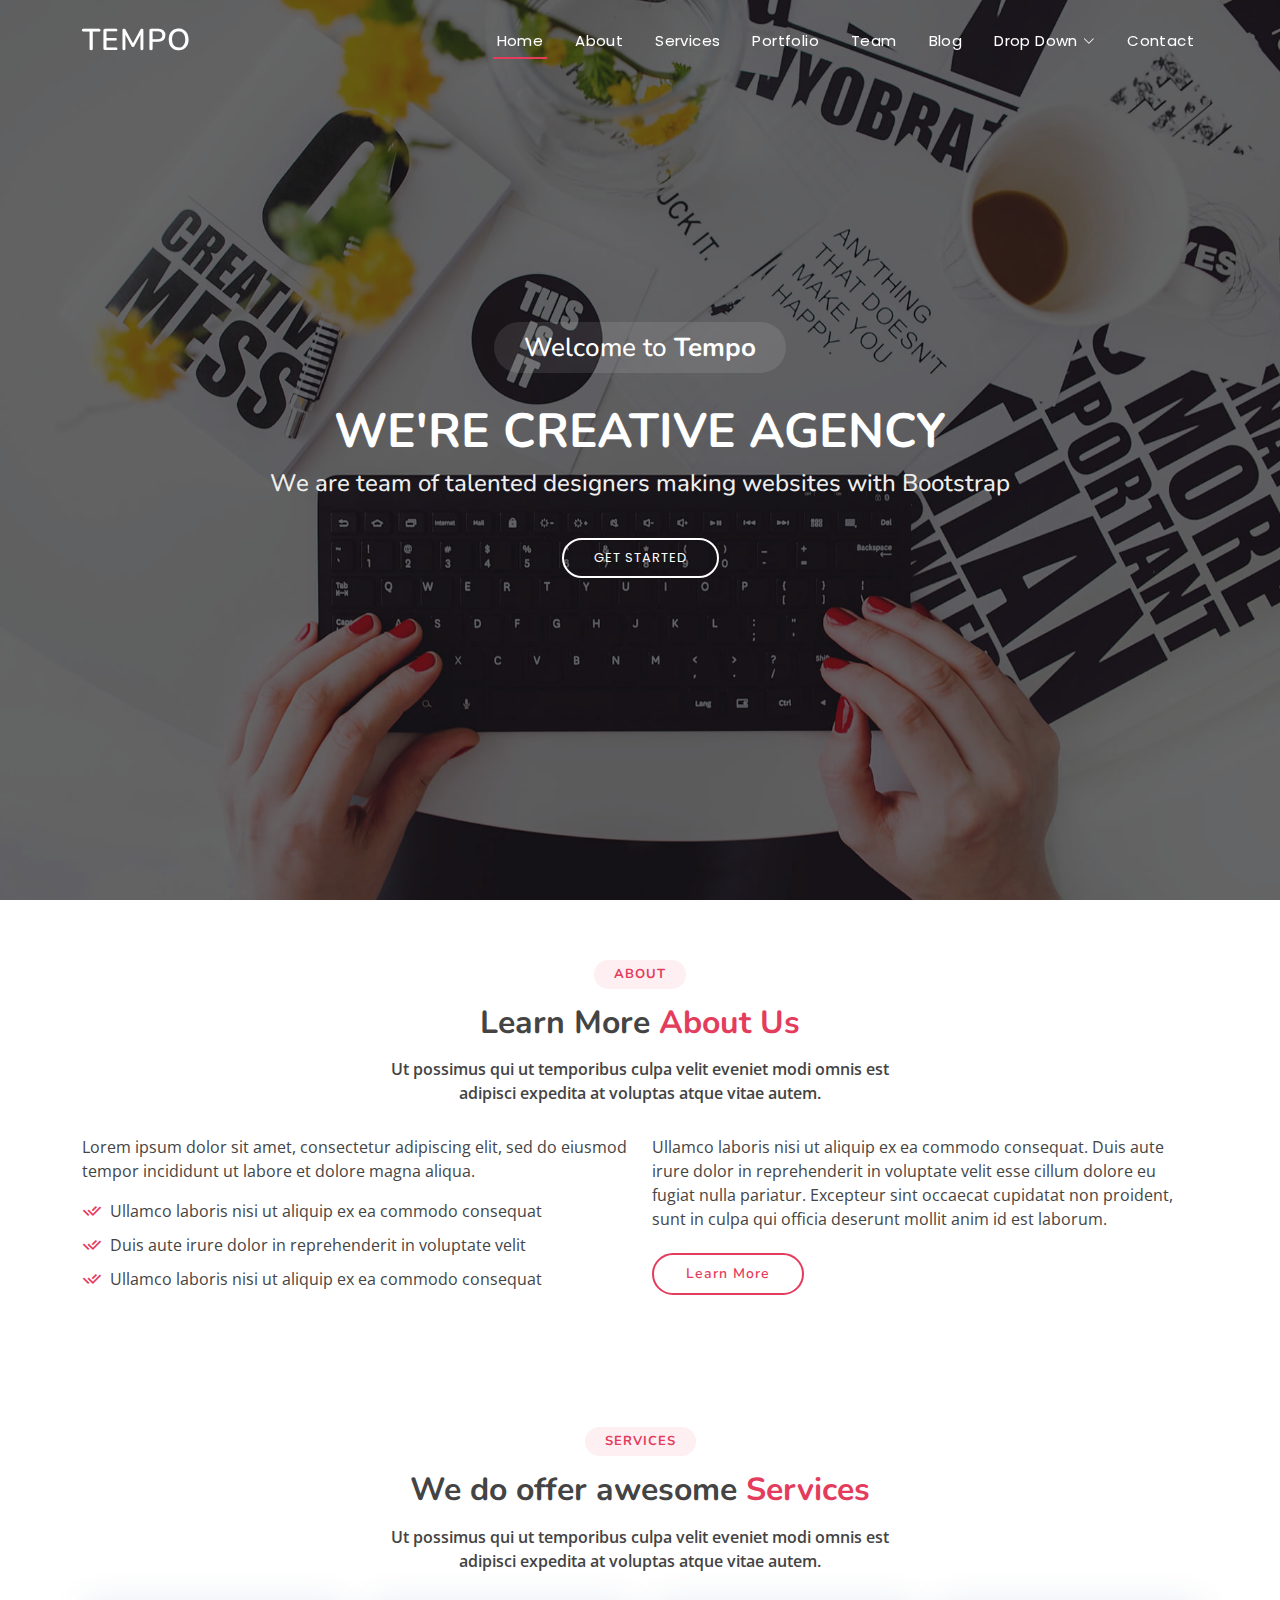
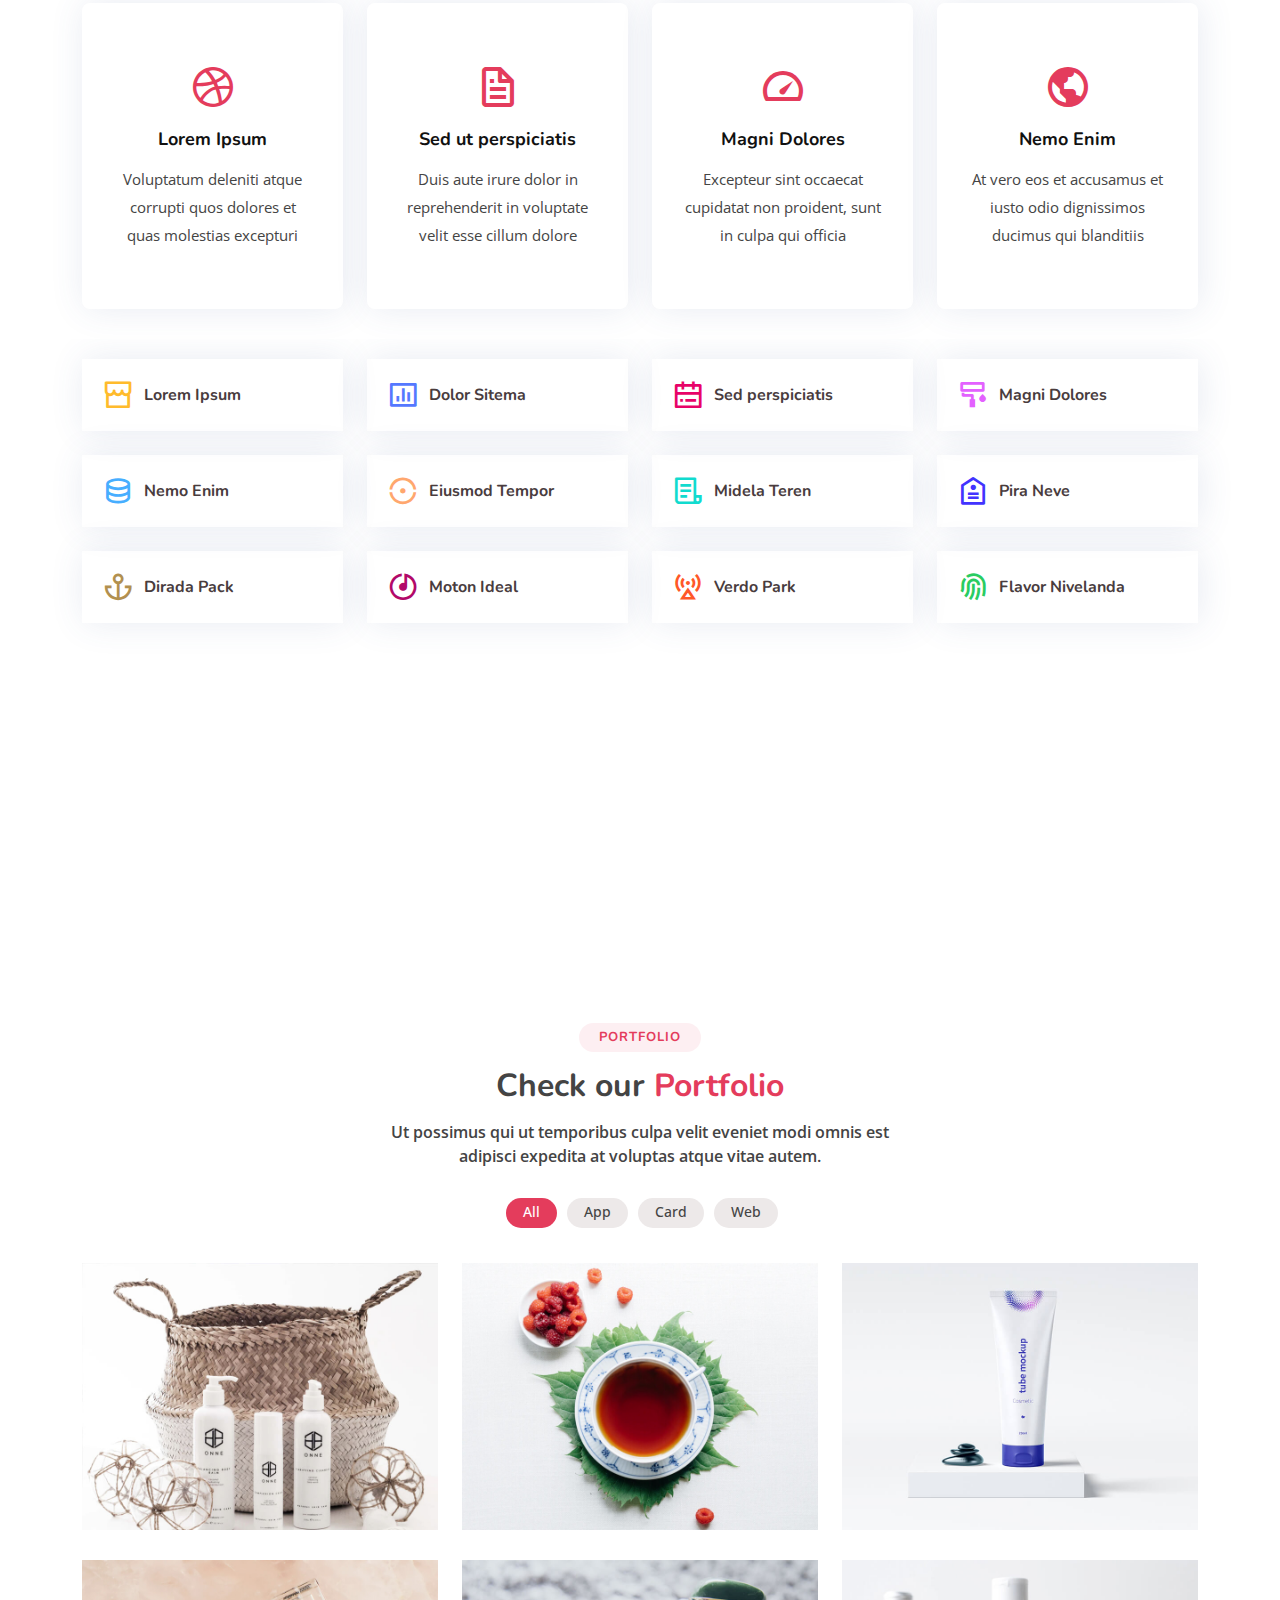
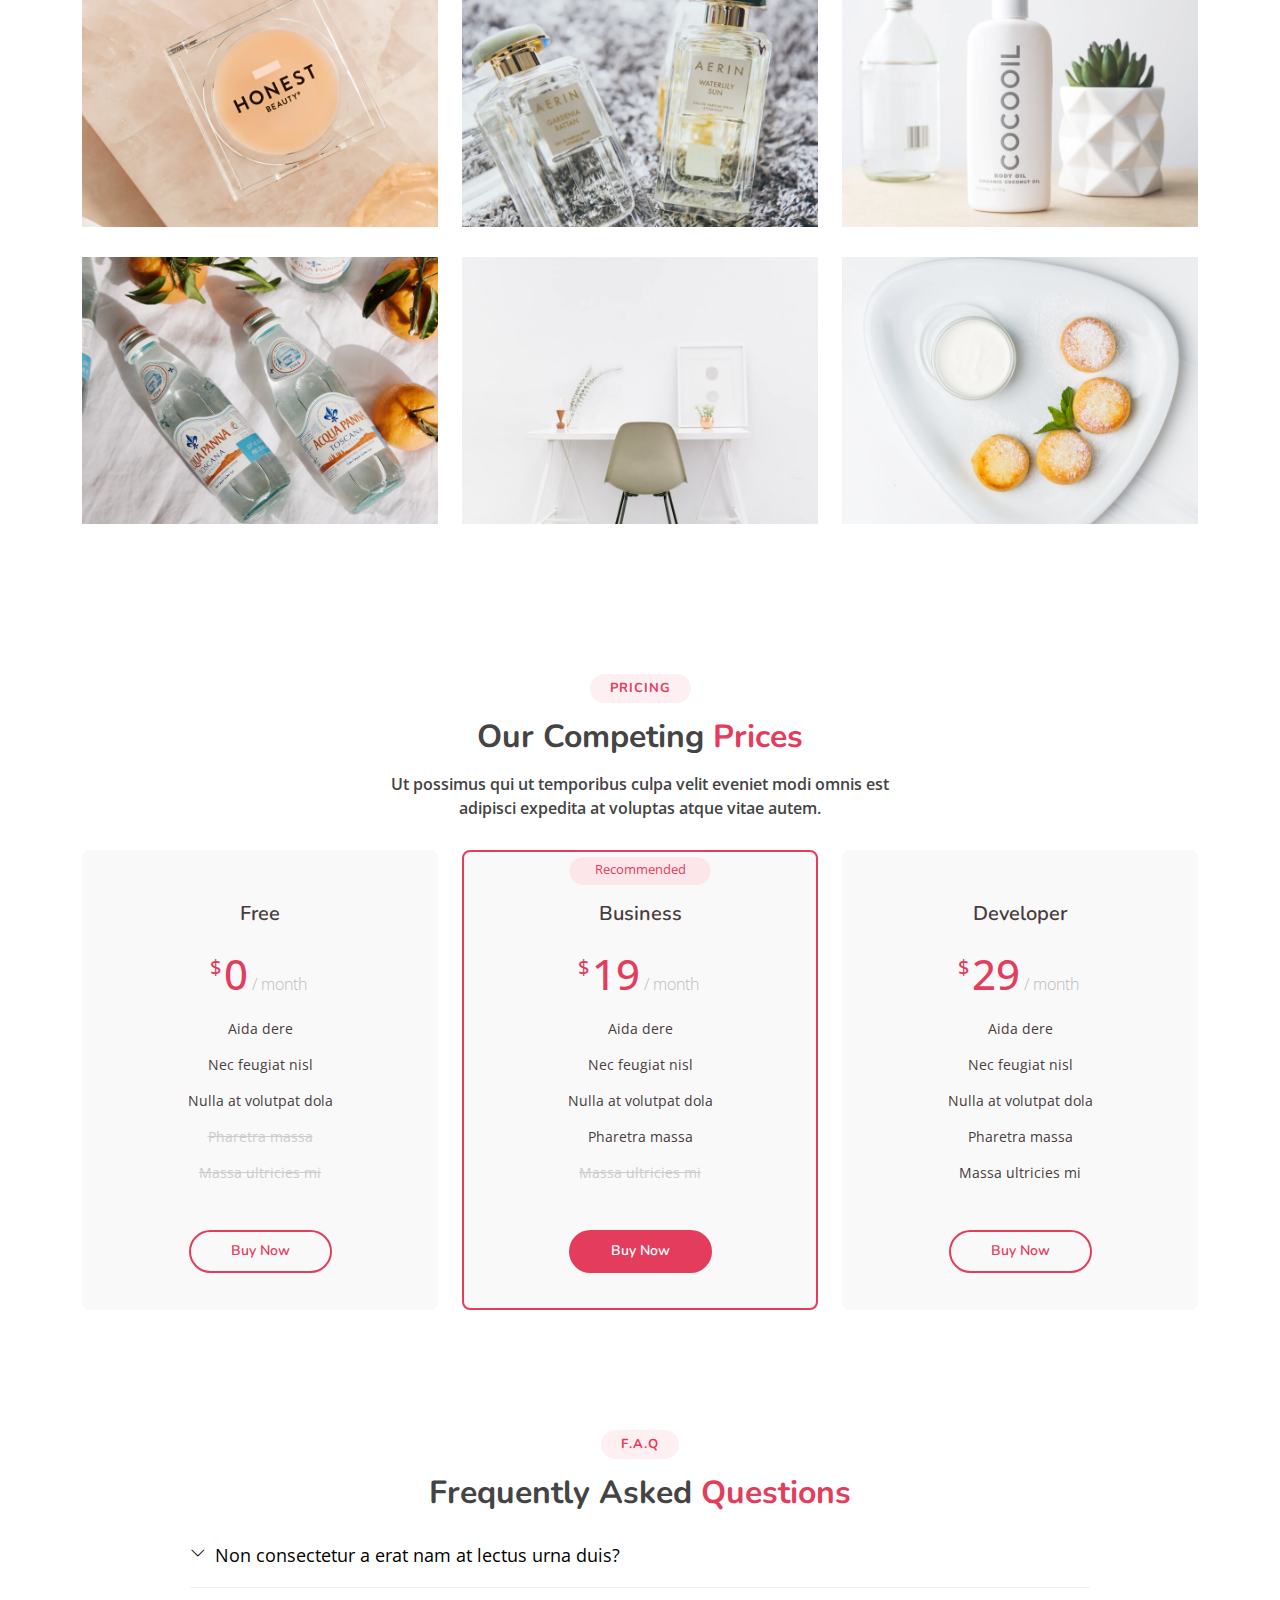
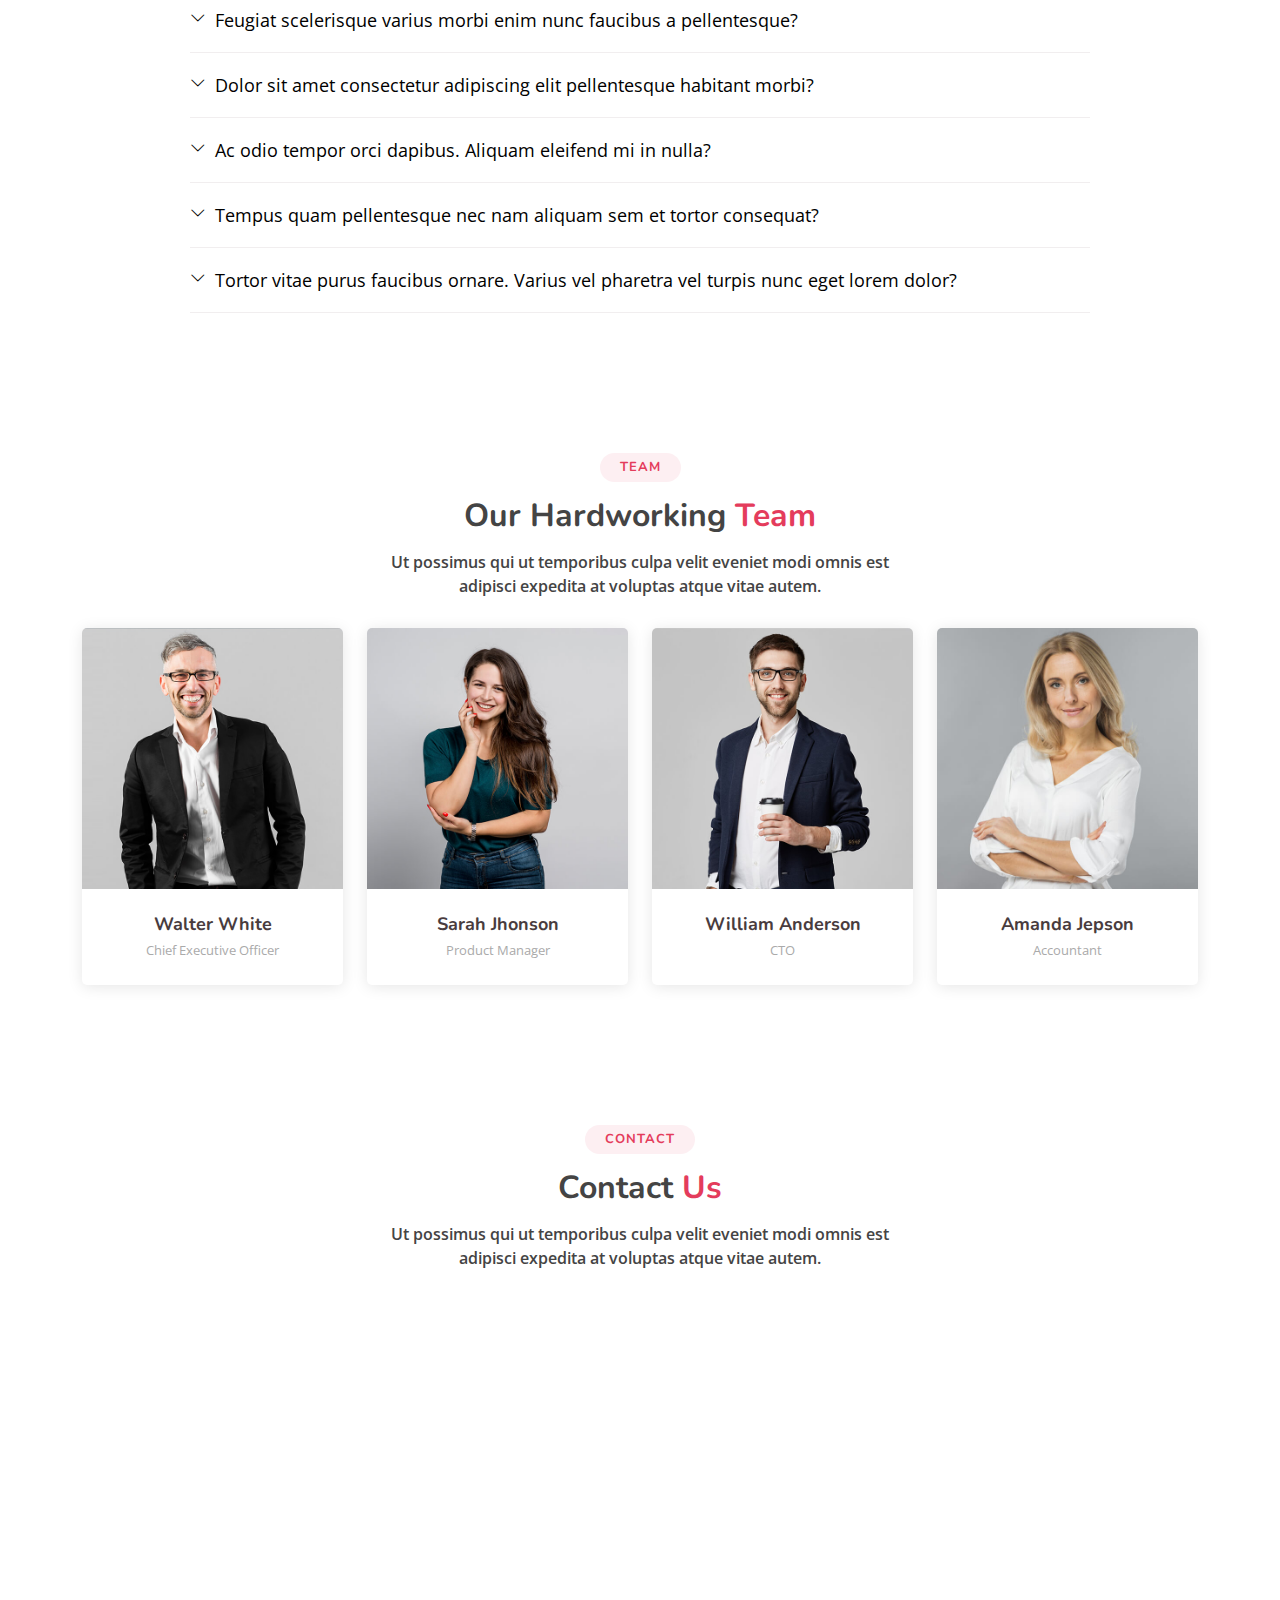
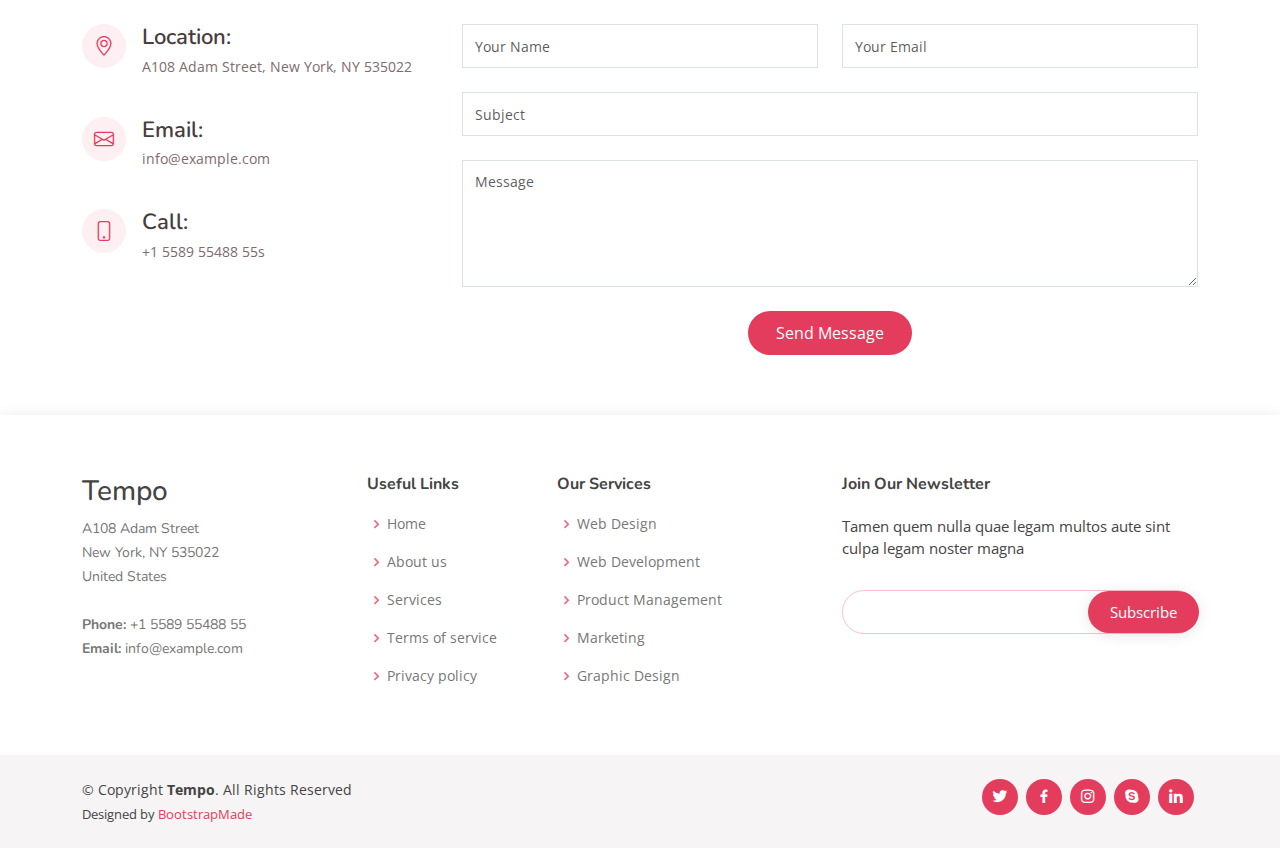
<file: FRONTEND CODE/Tempo/index.html>
<!DOCTYPE html>
<html lang="en">

<head>
  <meta charset="utf-8">
  <meta content="width=device-width, initial-scale=1.0" name="viewport">

  <title>Tempo Bootstrap Template - Index</title>
  <meta content="" name="description">
  <meta content="" name="keywords">

  <!-- Favicons -->
  <link href="assets/img/favicon.png" rel="icon">
  <link href="assets/img/apple-touch-icon.png" rel="apple-touch-icon">

  <!-- Google Fonts -->
  <link href="https://fonts.googleapis.com/css?family=Open+Sans:300,300i,400,400i,600,600i,700,700i|Nunito:300,300i,400,400i,600,600i,700,700i|Poppins:300,300i,400,400i,500,500i,600,600i,700,700i" rel="stylesheet">

  <!-- Vendor CSS Files -->
  <link href="assets/vendor/bootstrap/css/bootstrap.min.css" rel="stylesheet">
  <link href="assets/vendor/bootstrap-icons/bootstrap-icons.css" rel="stylesheet">
  <link href="assets/vendor/boxicons/css/boxicons.min.css" rel="stylesheet">
  <link href="assets/vendor/glightbox/css/glightbox.min.css" rel="stylesheet">
  <link href="assets/vendor/remixicon/remixicon.css" rel="stylesheet">
  <link href="assets/vendor/swiper/swiper-bundle.min.css" rel="stylesheet">

  <!-- Template Main CSS File -->
  <link href="assets/css/style.css" rel="stylesheet">

  <!-- =======================================================
  * Template Name: Tempo
  * Template URL: https://bootstrapmade.com/tempo-free-onepage-bootstrap-theme/
  * Updated: Mar 17 2024 with Bootstrap v5.3.3
  * Author: BootstrapMade.com
  * License: https://bootstrapmade.com/license/
  ======================================================== -->
</head>

<body>

  <!-- ======= Header ======= -->
  <header id="header" class="fixed-top ">
    <div class="container d-flex align-items-center justify-content-between">

      <h1 class="logo"><a href="index.html">Tempo</a></h1>
      <!-- Uncomment below if you prefer to use an image logo -->
      <!-- <a href="index.html" class="logo"><img src="assets/img/logo.png" alt="" class="img-fluid"></a>-->

      <nav id="navbar" class="navbar">
        <ul>
          <li><a class="nav-link scrollto active" href="#hero">Home</a></li>
          <li><a class="nav-link scrollto" href="#about">About</a></li>
          <li><a class="nav-link scrollto" href="#services">Services</a></li>
          <li><a class="nav-link scrollto " href="#portfolio">Portfolio</a></li>
          <li><a class="nav-link scrollto" href="#team">Team</a></li>
          <li><a href="blog.html">Blog</a></li>
          <li class="dropdown"><a href="#"><span>Drop Down</span> <i class="bi bi-chevron-down"></i></a>
            <ul>
              <li><a href="#">Drop Down 1</a></li>
              <li class="dropdown"><a href="#"><span>Deep Drop Down</span> <i class="bi bi-chevron-right"></i></a>
                <ul>
                  <li><a href="#">Deep Drop Down 1</a></li>
                  <li><a href="#">Deep Drop Down 2</a></li>
                  <li><a href="#">Deep Drop Down 3</a></li>
                  <li><a href="#">Deep Drop Down 4</a></li>
                  <li><a href="#">Deep Drop Down 5</a></li>
                </ul>
              </li>
              <li><a href="#">Drop Down 2</a></li>
              <li><a href="#">Drop Down 3</a></li>
              <li><a href="#">Drop Down 4</a></li>
            </ul>
          </li>
          <li><a class="nav-link scrollto" href="#contact">Contact</a></li>
        </ul>
        <i class="bi bi-list mobile-nav-toggle"></i>
      </nav><!-- .navbar -->

    </div>
  </header><!-- End Header -->

  <!-- ======= Hero Section ======= -->
  <section id="hero">
    <div class="hero-container">
      <h3>Welcome to <strong>Tempo</strong></h3>
      <h1>We're Creative Agency</h1>
      <h2>We are team of talented designers making websites with Bootstrap</h2>
      <a href="#about" class="btn-get-started scrollto">Get Started</a>
    </div>
  </section><!-- End Hero -->

  <main id="main">

    <!-- ======= About Section ======= -->
    <section id="about" class="about">
      <div class="container">

        <div class="section-title">
          <h2>About</h2>
          <h3>Learn More <span>About Us</span></h3>
          <p>Ut possimus qui ut temporibus culpa velit eveniet modi omnis est adipisci expedita at voluptas atque vitae autem.</p>
        </div>

        <div class="row content">
          <div class="col-lg-6">
            <p>
              Lorem ipsum dolor sit amet, consectetur adipiscing elit, sed do eiusmod tempor incididunt ut labore et dolore
              magna aliqua.
            </p>
            <ul>
              <li><i class="ri-check-double-line"></i> Ullamco laboris nisi ut aliquip ex ea commodo consequat</li>
              <li><i class="ri-check-double-line"></i> Duis aute irure dolor in reprehenderit in voluptate velit</li>
              <li><i class="ri-check-double-line"></i> Ullamco laboris nisi ut aliquip ex ea commodo consequat</li>
            </ul>
          </div>
          <div class="col-lg-6 pt-4 pt-lg-0">
            <p>
              Ullamco laboris nisi ut aliquip ex ea commodo consequat. Duis aute irure dolor in reprehenderit in voluptate
              velit esse cillum dolore eu fugiat nulla pariatur. Excepteur sint occaecat cupidatat non proident, sunt in
              culpa qui officia deserunt mollit anim id est laborum.
            </p>
            <a href="#" class="btn-learn-more">Learn More</a>
          </div>
        </div>

      </div>
    </section><!-- End About Section -->

    <!-- ======= Services Section ======= -->
    <section id="services" class="services">
      <div class="container">

        <div class="section-title">
          <h2>Services</h2>
          <h3>We do offer awesome <span>Services</span></h3>
          <p>Ut possimus qui ut temporibus culpa velit eveniet modi omnis est adipisci expedita at voluptas atque vitae autem.</p>
        </div>

        <div class="row">
          <div class="col-md-6 col-lg-3 d-flex align-items-stretch mb-5 mb-lg-0">
            <div class="icon-box">
              <div class="icon"><i class="bx bxl-dribbble"></i></div>
              <h4 class="title"><a href="">Lorem Ipsum</a></h4>
              <p class="description">Voluptatum deleniti atque corrupti quos dolores et quas molestias excepturi</p>
            </div>
          </div>

          <div class="col-md-6 col-lg-3 d-flex align-items-stretch mb-5 mb-lg-0">
            <div class="icon-box">
              <div class="icon"><i class="bx bx-file"></i></div>
              <h4 class="title"><a href="">Sed ut perspiciatis</a></h4>
              <p class="description">Duis aute irure dolor in reprehenderit in voluptate velit esse cillum dolore</p>
            </div>
          </div>

          <div class="col-md-6 col-lg-3 d-flex align-items-stretch mb-5 mb-lg-0">
            <div class="icon-box">
              <div class="icon"><i class="bx bx-tachometer"></i></div>
              <h4 class="title"><a href="">Magni Dolores</a></h4>
              <p class="description">Excepteur sint occaecat cupidatat non proident, sunt in culpa qui officia</p>
            </div>
          </div>

          <div class="col-md-6 col-lg-3 d-flex align-items-stretch mb-5 mb-lg-0">
            <div class="icon-box">
              <div class="icon"><i class="bx bx-world"></i></div>
              <h4 class="title"><a href="">Nemo Enim</a></h4>
              <p class="description">At vero eos et accusamus et iusto odio dignissimos ducimus qui blanditiis</p>
            </div>
          </div>

        </div>

      </div>
    </section><!-- End Services Section -->

    <!-- ======= Features Section ======= -->
    <section id="features" class="features">
      <div class="container">

        <div class="row">
          <div class="col-lg-3 col-md-4 col-6 col-6">
            <div class="icon-box">
              <i class="ri-store-line" style="color: #ffbb2c;"></i>
              <h3><a href="">Lorem Ipsum</a></h3>
            </div>
          </div>
          <div class="col-lg-3 col-md-4 col-6">
            <div class="icon-box">
              <i class="ri-bar-chart-box-line" style="color: #5578ff;"></i>
              <h3><a href="">Dolor Sitema</a></h3>
            </div>
          </div>
          <div class="col-lg-3 col-md-4 col-6 mt-4 mt-md-0">
            <div class="icon-box">
              <i class="ri-calendar-todo-line" style="color: #e80368;"></i>
              <h3><a href="">Sed perspiciatis</a></h3>
            </div>
          </div>
          <div class="col-lg-3 col-md-4 col-6 mt-4 mt-lg-0">
            <div class="icon-box">
              <i class="ri-paint-brush-line" style="color: #e361ff;"></i>
              <h3><a href="">Magni Dolores</a></h3>
            </div>
          </div>
          <div class="col-lg-3 col-md-4 col-6 mt-4">
            <div class="icon-box">
              <i class="ri-database-2-line" style="color: #47aeff;"></i>
              <h3><a href="">Nemo Enim</a></h3>
            </div>
          </div>
          <div class="col-lg-3 col-md-4 col-6 mt-4">
            <div class="icon-box">
              <i class="ri-gradienter-line" style="color: #ffa76e;"></i>
              <h3><a href="">Eiusmod Tempor</a></h3>
            </div>
          </div>
          <div class="col-lg-3 col-md-4 col-6 mt-4">
            <div class="icon-box">
              <i class="ri-file-list-3-line" style="color: #11dbcf;"></i>
              <h3><a href="">Midela Teren</a></h3>
            </div>
          </div>
          <div class="col-lg-3 col-md-4 col-6 mt-4">
            <div class="icon-box">
              <i class="ri-price-tag-2-line" style="color: #4233ff;"></i>
              <h3><a href="">Pira Neve</a></h3>
            </div>
          </div>
          <div class="col-lg-3 col-md-4 col-6 mt-4">
            <div class="icon-box">
              <i class="ri-anchor-line" style="color: #b2904f;"></i>
              <h3><a href="">Dirada Pack</a></h3>
            </div>
          </div>
          <div class="col-lg-3 col-md-4 col-6 mt-4">
            <div class="icon-box">
              <i class="ri-disc-line" style="color: #b20969;"></i>
              <h3><a href="">Moton Ideal</a></h3>
            </div>
          </div>
          <div class="col-lg-3 col-md-4 col-6 mt-4">
            <div class="icon-box">
              <i class="ri-base-station-line" style="color: #ff5828;"></i>
              <h3><a href="">Verdo Park</a></h3>
            </div>
          </div>
          <div class="col-lg-3 col-md-4 col-6 mt-4">
            <div class="icon-box">
              <i class="ri-fingerprint-line" style="color: #29cc61;"></i>
              <h3><a href="">Flavor Nivelanda</a></h3>
            </div>
          </div>
        </div>

      </div>
    </section><!-- End Features Section -->

    <!-- ======= Cta Section ======= -->
    <section id="cta" class="cta">
      <div class="container">

        <div class="text-center">
          <h3>Call To Action</h3>
          <p> Duis aute irure dolor in reprehenderit in voluptate velit esse cillum dolore eu fugiat nulla pariatur. Excepteur sint occaecat cupidatat non proident, sunt in culpa qui officia deserunt mollit anim id est laborum.</p>
          <a class="cta-btn" href="#">Call To Action</a>
        </div>

      </div>
    </section><!-- End Cta Section -->

    <!-- ======= Portfolio Section ======= -->
    <section id="portfolio" class="portfolio">
      <div class="container">

        <div class="section-title">
          <h2>Portfolio</h2>
          <h3>Check our <span>Portfolio</span></h3>
          <p>Ut possimus qui ut temporibus culpa velit eveniet modi omnis est adipisci expedita at voluptas atque vitae autem.</p>
        </div>

        <div class="row">
          <div class="col-lg-12 d-flex justify-content-center">
            <ul id="portfolio-flters">
              <li data-filter="*" class="filter-active">All</li>
              <li data-filter=".filter-app">App</li>
              <li data-filter=".filter-card">Card</li>
              <li data-filter=".filter-web">Web</li>
            </ul>
          </div>
        </div>

        <div class="row portfolio-container">

          <div class="col-lg-4 col-md-6 portfolio-item filter-app">
            <img src="assets/img/portfolio/portfolio-1.jpg" class="img-fluid" alt="">
            <div class="portfolio-info">
              <h4>App 1</h4>
              <p>App</p>
              <a href="assets/img/portfolio/portfolio-1.jpg" data-gallery="portfolioGallery" class="portfolio-lightbox preview-link" title="App 1"><i class="bx bx-plus"></i></a>
              <a href="portfolio-details.html" class="details-link" title="More Details"><i class="bx bx-link"></i></a>
            </div>
          </div>

          <div class="col-lg-4 col-md-6 portfolio-item filter-web">
            <img src="assets/img/portfolio/portfolio-2.jpg" class="img-fluid" alt="">
            <div class="portfolio-info">
              <h4>Web 3</h4>
              <p>Web</p>
              <a href="assets/img/portfolio/portfolio-2.jpg" data-gallery="portfolioGallery" class="portfolio-lightbox preview-link" title="Web 3"><i class="bx bx-plus"></i></a>
              <a href="portfolio-details.html" class="details-link" title="More Details"><i class="bx bx-link"></i></a>
            </div>
          </div>

          <div class="col-lg-4 col-md-6 portfolio-item filter-app">
            <img src="assets/img/portfolio/portfolio-3.jpg" class="img-fluid" alt="">
            <div class="portfolio-info">
              <h4>App 2</h4>
              <p>App</p>
              <a href="assets/img/portfolio/portfolio-3.jpg" data-gallery="portfolioGallery" class="portfolio-lightbox preview-link" title="App 2"><i class="bx bx-plus"></i></a>
              <a href="portfolio-details.html" class="details-link" title="More Details"><i class="bx bx-link"></i></a>
            </div>
          </div>

          <div class="col-lg-4 col-md-6 portfolio-item filter-card">
            <img src="assets/img/portfolio/portfolio-4.jpg" class="img-fluid" alt="">
            <div class="portfolio-info">
              <h4>Card 2</h4>
              <p>Card</p>
              <a href="assets/img/portfolio/portfolio-4.jpg" data-gallery="portfolioGallery" class="portfolio-lightbox preview-link" title="Card 2"><i class="bx bx-plus"></i></a>
              <a href="portfolio-details.html" class="details-link" title="More Details"><i class="bx bx-link"></i></a>
            </div>
          </div>

          <div class="col-lg-4 col-md-6 portfolio-item filter-web">
            <img src="assets/img/portfolio/portfolio-5.jpg" class="img-fluid" alt="">
            <div class="portfolio-info">
              <h4>Web 2</h4>
              <p>Web</p>
              <a href="assets/img/portfolio/portfolio-5.jpg" data-gallery="portfolioGallery" class="portfolio-lightbox preview-link" title="Web 2"><i class="bx bx-plus"></i></a>
              <a href="portfolio-details.html" class="details-link" title="More Details"><i class="bx bx-link"></i></a>
            </div>
          </div>

          <div class="col-lg-4 col-md-6 portfolio-item filter-app">
            <img src="assets/img/portfolio/portfolio-6.jpg" class="img-fluid" alt="">
            <div class="portfolio-info">
              <h4>App 3</h4>
              <p>App</p>
              <a href="assets/img/portfolio/portfolio-6.jpg" data-gallery="portfolioGallery" class="portfolio-lightbox preview-link" title="App 3"><i class="bx bx-plus"></i></a>
              <a href="portfolio-details.html" class="details-link" title="More Details"><i class="bx bx-link"></i></a>
            </div>
          </div>

          <div class="col-lg-4 col-md-6 portfolio-item filter-card">
            <img src="assets/img/portfolio/portfolio-7.jpg" class="img-fluid" alt="">
            <div class="portfolio-info">
              <h4>Card 1</h4>
              <p>Card</p>
              <a href="assets/img/portfolio/portfolio-7.jpg" data-gallery="portfolioGallery" class="portfolio-lightbox preview-link" title="Card 1"><i class="bx bx-plus"></i></a>
              <a href="portfolio-details.html" class="details-link" title="More Details"><i class="bx bx-link"></i></a>
            </div>
          </div>

          <div class="col-lg-4 col-md-6 portfolio-item filter-card">
            <img src="assets/img/portfolio/portfolio-8.jpg" class="img-fluid" alt="">
            <div class="portfolio-info">
              <h4>Card 3</h4>
              <p>Card</p>
              <a href="assets/img/portfolio/portfolio-8.jpg" data-gallery="portfolioGallery" class="portfolio-lightbox preview-link" title="Card 3"><i class="bx bx-plus"></i></a>
              <a href="portfolio-details.html" class="details-link" title="More Details"><i class="bx bx-link"></i></a>
            </div>
          </div>

          <div class="col-lg-4 col-md-6 portfolio-item filter-web">
            <img src="assets/img/portfolio/portfolio-9.jpg" class="img-fluid" alt="">
            <div class="portfolio-info">
              <h4>Web 3</h4>
              <p>Web</p>
              <a href="assets/img/portfolio/portfolio-9.jpg" data-gallery="portfolioGallery" class="portfolio-lightbox preview-link" title="Web 3"><i class="bx bx-plus"></i></a>
              <a href="portfolio-details.html" class="details-link" title="More Details"><i class="bx bx-link"></i></a>
            </div>
          </div>

        </div>

      </div>
    </section><!-- End Portfolio Section -->

    <!-- ======= Pricing Section ======= -->
    <section id="pricing" class="pricing">
      <div class="container">

        <div class="section-title">
          <h2>Pricing</h2>
          <h3>Our Competing <span>Prices</span></h3>
          <p>Ut possimus qui ut temporibus culpa velit eveniet modi omnis est adipisci expedita at voluptas atque vitae autem.</p>
        </div>

        <div class="row">

          <div class="col-lg-4 col-md-6">
            <div class="box">
              <h3>Free</h3>
              <h4><sup>$</sup>0<span> / month</span></h4>
              <ul>
                <li>Aida dere</li>
                <li>Nec feugiat nisl</li>
                <li>Nulla at volutpat dola</li>
                <li class="na">Pharetra massa</li>
                <li class="na">Massa ultricies mi</li>
              </ul>
              <div class="btn-wrap">
                <a href="#" class="btn-buy">Buy Now</a>
              </div>
            </div>
          </div>

          <div class="col-lg-4 col-md-6 mt-4 mt-md-0">
            <div class="box recommended">
              <span class="recommended-badge">Recommended</span>
              <h3>Business</h3>
              <h4><sup>$</sup>19<span> / month</span></h4>
              <ul>
                <li>Aida dere</li>
                <li>Nec feugiat nisl</li>
                <li>Nulla at volutpat dola</li>
                <li>Pharetra massa</li>
                <li class="na">Massa ultricies mi</li>
              </ul>
              <div class="btn-wrap">
                <a href="#" class="btn-buy">Buy Now</a>
              </div>
            </div>
          </div>

          <div class="col-lg-4 col-md-6 mt-4 mt-lg-0">
            <div class="box">
              <h3>Developer</h3>
              <h4><sup>$</sup>29<span> / month</span></h4>
              <ul>
                <li>Aida dere</li>
                <li>Nec feugiat nisl</li>
                <li>Nulla at volutpat dola</li>
                <li>Pharetra massa</li>
                <li>Massa ultricies mi</li>
              </ul>
              <div class="btn-wrap">
                <a href="#" class="btn-buy">Buy Now</a>
              </div>
            </div>
          </div>

        </div>

      </div>
    </section><!-- End Pricing Section -->

    <!-- ======= F.A.Q Section ======= -->
    <section id="faq" class="faq">
      <div class="container">

        <div class="section-title">
          <h2>F.A.Q</h2>
          <h3>Frequently Asked <span>Questions</span></h3>
        </div>

        <ul class="faq-list">

          <li>
            <div data-bs-toggle="collapse" class="collapsed question" href="#faq1">Non consectetur a erat nam at lectus urna duis? <i class="bi bi-chevron-down icon-show"></i><i class="bi bi-chevron-up icon-close"></i></div>
            <div id="faq1" class="collapse" data-bs-parent=".faq-list">
              <p>
                Feugiat pretium nibh ipsum consequat. Tempus iaculis urna id volutpat lacus laoreet non curabitur gravida. Venenatis lectus magna fringilla urna porttitor rhoncus dolor purus non.
              </p>
            </div>
          </li>

          <li>
            <div data-bs-toggle="collapse" href="#faq2" class="collapsed question">Feugiat scelerisque varius morbi enim nunc faucibus a pellentesque? <i class="bi bi-chevron-down icon-show"></i><i class="bi bi-chevron-up icon-close"></i></div>
            <div id="faq2" class="collapse" data-bs-parent=".faq-list">
              <p>
                Dolor sit amet consectetur adipiscing elit pellentesque habitant morbi. Id interdum velit laoreet id donec ultrices. Fringilla phasellus faucibus scelerisque eleifend donec pretium. Est pellentesque elit ullamcorper dignissim. Mauris ultrices eros in cursus turpis massa tincidunt dui.
              </p>
            </div>
          </li>

          <li>
            <div data-bs-toggle="collapse" href="#faq3" class="collapsed question">Dolor sit amet consectetur adipiscing elit pellentesque habitant morbi? <i class="bi bi-chevron-down icon-show"></i><i class="bi bi-chevron-up icon-close"></i></div>
            <div id="faq3" class="collapse" data-bs-parent=".faq-list">
              <p>
                Eleifend mi in nulla posuere sollicitudin aliquam ultrices sagittis orci. Faucibus pulvinar elementum integer enim. Sem nulla pharetra diam sit amet nisl suscipit. Rutrum tellus pellentesque eu tincidunt. Lectus urna duis convallis convallis tellus. Urna molestie at elementum eu facilisis sed odio morbi quis
              </p>
            </div>
          </li>

          <li>
            <div data-bs-toggle="collapse" href="#faq4" class="collapsed question">Ac odio tempor orci dapibus. Aliquam eleifend mi in nulla? <i class="bi bi-chevron-down icon-show"></i><i class="bi bi-chevron-up icon-close"></i></div>
            <div id="faq4" class="collapse" data-bs-parent=".faq-list">
              <p>
                Dolor sit amet consectetur adipiscing elit pellentesque habitant morbi. Id interdum velit laoreet id donec ultrices. Fringilla phasellus faucibus scelerisque eleifend donec pretium. Est pellentesque elit ullamcorper dignissim. Mauris ultrices eros in cursus turpis massa tincidunt dui.
              </p>
            </div>
          </li>

          <li>
            <div data-bs-toggle="collapse" href="#faq5" class="collapsed question">Tempus quam pellentesque nec nam aliquam sem et tortor consequat? <i class="bi bi-chevron-down icon-show"></i><i class="bi bi-chevron-up icon-close"></i></div>
            <div id="faq5" class="collapse" data-bs-parent=".faq-list">
              <p>
                Molestie a iaculis at erat pellentesque adipiscing commodo. Dignissim suspendisse in est ante in. Nunc vel risus commodo viverra maecenas accumsan. Sit amet nisl suscipit adipiscing bibendum est. Purus gravida quis blandit turpis cursus in
              </p>
            </div>
          </li>

          <li>
            <div data-bs-toggle="collapse" href="#faq6" class="collapsed question">Tortor vitae purus faucibus ornare. Varius vel pharetra vel turpis nunc eget lorem dolor? <i class="bi bi-chevron-down icon-show"></i><i class="bi bi-chevron-up icon-close"></i></div>
            <div id="faq6" class="collapse" data-bs-parent=".faq-list">
              <p>
                Laoreet sit amet cursus sit amet dictum sit amet justo. Mauris vitae ultricies leo integer malesuada nunc vel. Tincidunt eget nullam non nisi est sit amet. Turpis nunc eget lorem dolor sed. Ut venenatis tellus in metus vulputate eu scelerisque. Pellentesque diam volutpat commodo sed egestas egestas fringilla phasellus faucibus. Nibh tellus molestie nunc non blandit massa enim nec.
              </p>
            </div>
          </li>

        </ul>

      </div>
    </section><!-- End F.A.Q Section -->

    <!-- ======= Team Section ======= -->
    <section id="team" class="team">
      <div class="container">

        <div class="section-title">
          <h2>Team</h2>
          <h3>Our Hardworking <span>Team</span></h3>
          <p>Ut possimus qui ut temporibus culpa velit eveniet modi omnis est adipisci expedita at voluptas atque vitae autem.</p>
        </div>

        <div class="row">

          <div class="col-lg-3 col-md-6 d-flex align-items-stretch">
            <div class="member">
              <div class="member-img">
                <img src="assets/img/team/team-1.jpg" class="img-fluid" alt="">
                <div class="social">
                  <a href=""><i class="bi bi-twitter"></i></a>
                  <a href=""><i class="bi bi-facebook"></i></a>
                  <a href=""><i class="bi bi-instagram"></i></a>
                  <a href=""><i class="bi bi-linkedin"></i></a>
                </div>
              </div>
              <div class="member-info">
                <h4>Walter White</h4>
                <span>Chief Executive Officer</span>
              </div>
            </div>
          </div>

          <div class="col-lg-3 col-md-6 d-flex align-items-stretch">
            <div class="member">
              <div class="member-img">
                <img src="assets/img/team/team-2.jpg" class="img-fluid" alt="">
                <div class="social">
                  <a href=""><i class="bi bi-twitter"></i></a>
                  <a href=""><i class="bi bi-facebook"></i></a>
                  <a href=""><i class="bi bi-instagram"></i></a>
                  <a href=""><i class="bi bi-linkedin"></i></a>
                </div>
              </div>
              <div class="member-info">
                <h4>Sarah Jhonson</h4>
                <span>Product Manager</span>
              </div>
            </div>
          </div>

          <div class="col-lg-3 col-md-6 d-flex align-items-stretch">
            <div class="member">
              <div class="member-img">
                <img src="assets/img/team/team-3.jpg" class="img-fluid" alt="">
                <div class="social">
                  <a href=""><i class="bi bi-twitter"></i></a>
                  <a href=""><i class="bi bi-facebook"></i></a>
                  <a href=""><i class="bi bi-instagram"></i></a>
                  <a href=""><i class="bi bi-linkedin"></i></a>
                </div>
              </div>
              <div class="member-info">
                <h4>William Anderson</h4>
                <span>CTO</span>
              </div>
            </div>
          </div>

          <div class="col-lg-3 col-md-6 d-flex align-items-stretch">
            <div class="member">
              <div class="member-img">
                <img src="assets/img/team/team-4.jpg" class="img-fluid" alt="">
                <div class="social">
                  <a href=""><i class="bi bi-twitter"></i></a>
                  <a href=""><i class="bi bi-facebook"></i></a>
                  <a href=""><i class="bi bi-instagram"></i></a>
                  <a href=""><i class="bi bi-linkedin"></i></a>
                </div>
              </div>
              <div class="member-info">
                <h4>Amanda Jepson</h4>
                <span>Accountant</span>
              </div>
            </div>
          </div>

        </div>

      </div>
    </section><!-- End Team Section -->

    <!-- ======= Contact Section ======= -->
    <section id="contact" class="contact">
      <div class="container">

        <div class="section-title">
          <h2>Contact</h2>
          <h3>Contact <span>Us</span></h3>
          <p>Ut possimus qui ut temporibus culpa velit eveniet modi omnis est adipisci expedita at voluptas atque vitae autem.</p>
        </div>

        <div>
          <iframe style="border:0; width: 100%; height: 270px;" src="https://www.google.com/maps/embed?pb=!1m14!1m8!1m3!1d12097.433213460943!2d-74.0062269!3d40.7101282!3m2!1i1024!2i768!4f13.1!3m3!1m2!1s0x0%3A0xb89d1fe6bc499443!2sDowntown+Conference+Center!5e0!3m2!1smk!2sbg!4v1539943755621" frameborder="0" allowfullscreen></iframe>
        </div>

        <div class="row mt-5">

          <div class="col-lg-4">
            <div class="info">
              <div class="address">
                <i class="bi bi-geo-alt"></i>
                <h4>Location:</h4>
                <p>A108 Adam Street, New York, NY 535022</p>
              </div>

              <div class="email">
                <i class="bi bi-envelope"></i>
                <h4>Email:</h4>
                <p>info@example.com</p>
              </div>

              <div class="phone">
                <i class="bi bi-phone"></i>
                <h4>Call:</h4>
                <p>+1 5589 55488 55s</p>
              </div>

            </div>

          </div>

          <div class="col-lg-8 mt-5 mt-lg-0">

            <form action="forms/contact.php" method="post" role="form" class="php-email-form">
              <div class="row">
                <div class="col-md-6 form-group">
                  <input type="text" name="name" class="form-control" id="name" placeholder="Your Name" required>
                </div>
                <div class="col-md-6 form-group mt-3 mt-md-0">
                  <input type="email" class="form-control" name="email" id="email" placeholder="Your Email" required>
                </div>
              </div>
              <div class="form-group mt-3">
                <input type="text" class="form-control" name="subject" id="subject" placeholder="Subject" required>
              </div>
              <div class="form-group mt-3">
                <textarea class="form-control" name="message" rows="5" placeholder="Message" required></textarea>
              </div>
              <div class="my-3">
                <div class="loading">Loading</div>
                <div class="error-message"></div>
                <div class="sent-message">Your message has been sent. Thank you!</div>
              </div>
              <div class="text-center"><button type="submit">Send Message</button></div>
            </form>

          </div>

        </div>

      </div>
    </section><!-- End Contact Section -->

  </main><!-- End #main -->

  <!-- ======= Footer ======= -->
  <footer id="footer">

    <div class="footer-top">
      <div class="container">
        <div class="row">

          <div class="col-lg-3 col-md-6 footer-contact">
            <h3>Tempo</h3>
            <p>
              A108 Adam Street <br>
              New York, NY 535022<br>
              United States <br><br>
              <strong>Phone:</strong> +1 5589 55488 55<br>
              <strong>Email:</strong> info@example.com<br>
            </p>
          </div>

          <div class="col-lg-2 col-md-6 footer-links">
            <h4>Useful Links</h4>
            <ul>
              <li><i class="bx bx-chevron-right"></i> <a href="#">Home</a></li>
              <li><i class="bx bx-chevron-right"></i> <a href="#">About us</a></li>
              <li><i class="bx bx-chevron-right"></i> <a href="#">Services</a></li>
              <li><i class="bx bx-chevron-right"></i> <a href="#">Terms of service</a></li>
              <li><i class="bx bx-chevron-right"></i> <a href="#">Privacy policy</a></li>
            </ul>
          </div>

          <div class="col-lg-3 col-md-6 footer-links">
            <h4>Our Services</h4>
            <ul>
              <li><i class="bx bx-chevron-right"></i> <a href="#">Web Design</a></li>
              <li><i class="bx bx-chevron-right"></i> <a href="#">Web Development</a></li>
              <li><i class="bx bx-chevron-right"></i> <a href="#">Product Management</a></li>
              <li><i class="bx bx-chevron-right"></i> <a href="#">Marketing</a></li>
              <li><i class="bx bx-chevron-right"></i> <a href="#">Graphic Design</a></li>
            </ul>
          </div>

          <div class="col-lg-4 col-md-6 footer-newsletter">
            <h4>Join Our Newsletter</h4>
            <p>Tamen quem nulla quae legam multos aute sint culpa legam noster magna</p>
            <form action="" method="post">
              <input type="email" name="email"><input type="submit" value="Subscribe">
            </form>
          </div>

        </div>
      </div>
    </div>

    <div class="container d-md-flex py-4">

      <div class="me-md-auto text-center text-md-start">
        <div class="copyright">
          &copy; Copyright <strong><span>Tempo</span></strong>. All Rights Reserved
        </div>
        <div class="credits">
          <!-- All the links in the footer should remain intact. -->
          <!-- You can delete the links only if you purchased the pro version. -->
          <!-- Licensing information: https://bootstrapmade.com/license/ -->
          <!-- Purchase the pro version with working PHP/AJAX contact form: https://bootstrapmade.com/tempo-free-onepage-bootstrap-theme/ -->
          Designed by <a href="https://bootstrapmade.com/">BootstrapMade</a>
        </div>
      </div>
      <div class="social-links text-center text-md-right pt-3 pt-md-0">
        <a href="#" class="twitter"><i class="bx bxl-twitter"></i></a>
        <a href="#" class="facebook"><i class="bx bxl-facebook"></i></a>
        <a href="#" class="instagram"><i class="bx bxl-instagram"></i></a>
        <a href="#" class="google-plus"><i class="bx bxl-skype"></i></a>
        <a href="#" class="linkedin"><i class="bx bxl-linkedin"></i></a>
      </div>
    </div>
  </footer><!-- End Footer -->

  <a href="#" class="back-to-top d-flex align-items-center justify-content-center"><i class="bi bi-arrow-up-short"></i></a>

  <!-- Vendor JS Files -->
  <script src="assets/vendor/bootstrap/js/bootstrap.bundle.min.js"></script>
  <script src="assets/vendor/glightbox/js/glightbox.min.js"></script>
  <script src="assets/vendor/isotope-layout/isotope.pkgd.min.js"></script>
  <script src="assets/vendor/swiper/swiper-bundle.min.js"></script>
  <script src="assets/vendor/php-email-form/validate.js"></script>

  <!-- Template Main JS File -->
  <script src="assets/js/main.js"></script>

</body>

</html>
</file>
<file: FRONTEND CODE/Tempo/assets/css/style.css>
/**
* Template Name: Tempo
* Template URL: https://bootstrapmade.com/tempo-free-onepage-bootstrap-theme/
* Updated: Mar 17 2024 with Bootstrap v5.3.3
* Author: BootstrapMade.com
* License: https://bootstrapmade.com/license/
*/

/*--------------------------------------------------------------
# General
--------------------------------------------------------------*/
body {
  font-family: "Open Sans", sans-serif;
  color: #444444;
}

a {
  color: #e43c5c;
  text-decoration: none;
}

a:hover {
  color: #ea6981;
  text-decoration: none;
}

h1,
h2,
h3,
h4,
h5,
h6 {
  font-family: "Nunito", sans-serif;
}

/*--------------------------------------------------------------
# Back to top button
--------------------------------------------------------------*/
.back-to-top {
  position: fixed;
  visibility: hidden;
  opacity: 0;
  right: 15px;
  bottom: 15px;
  z-index: 996;
  background: #e43c5c;
  width: 40px;
  height: 40px;
  border-radius: 50px;
  transition: all 0.4s;
}

.back-to-top i {
  font-size: 28px;
  color: #fff;
  line-height: 0;
}

.back-to-top:hover {
  background: #e9607a;
  color: #fff;
}

.back-to-top.active {
  visibility: visible;
  opacity: 1;
}

/*--------------------------------------------------------------
# Header
--------------------------------------------------------------*/
#header {
  transition: all 0.5s;
  z-index: 997;
  padding: 20px 0;
}

#header .logo {
  font-size: 30px;
  margin: 0;
  padding: 0;
  line-height: 1;
  font-weight: 600;
  letter-spacing: 1px;
  text-transform: uppercase;
}

#header .logo a {
  color: #fff;
}

#header .logo img {
  max-height: 40px;
}

#header.header-scrolled,
#header.header-inner-pages {
  background: rgba(0, 0, 0, 0.9);
  padding: 12px 0;
}

/*--------------------------------------------------------------
# Navigation Menu
--------------------------------------------------------------*/
/**
* Desktop Navigation 
*/
.navbar {
  padding: 0;
}

.navbar ul {
  margin: 0;
  padding: 0;
  display: flex;
  list-style: none;
  align-items: center;
}

.navbar li {
  position: relative;
}

.navbar>ul>li {
  white-space: nowrap;
  padding: 10px 0 10px 24px;
}

.navbar a,
.navbar a:focus {
  display: flex;
  align-items: center;
  justify-content: space-between;
  font-family: "Poppins", sans-serif;
  color: #fff;
  font-size: 15px;
  padding: 0 4px;
  white-space: nowrap;
  transition: 0.3s;
  letter-spacing: 0.4px;
  position: relative;
}

.navbar a i,
.navbar a:focus i {
  font-size: 12px;
  line-height: 0;
  margin-left: 5px;
}

.navbar>ul>li>a:before {
  content: "";
  position: absolute;
  width: 100%;
  height: 2px;
  bottom: -6px;
  left: 0;
  background-color: #e43c5c;
  visibility: hidden;
  transform: scaleX(0);
  transition: all 0.3s ease-in-out 0s;
}

.navbar a:hover:before,
.navbar li:hover>a:before,
.navbar .active:before {
  visibility: visible;
  transform: scaleX(1);
}

.navbar a:hover,
.navbar .active,
.navbar .active:focus,
.navbar li:hover>a {
  color: #fff;
}

.navbar .dropdown ul {
  display: block;
  position: absolute;
  left: 24px;
  top: calc(100% + 30px);
  margin: 0;
  padding: 10px 0;
  z-index: 99;
  opacity: 0;
  visibility: hidden;
  background: #fff;
  box-shadow: 0px 0px 30px rgba(127, 137, 161, 0.25);
  transition: 0.3s;
}

.navbar .dropdown ul li {
  min-width: 200px;
}

.navbar .dropdown ul a {
  padding: 10px 20px;
  font-size: 14px;
  text-transform: none;
  color: #493c3e;
}

.navbar .dropdown ul a i {
  font-size: 12px;
}

.navbar .dropdown ul a:hover,
.navbar .dropdown ul .active:hover,
.navbar .dropdown ul li:hover>a {
  color: #e43c5c;
}

.navbar .dropdown:hover>ul {
  opacity: 1;
  top: 100%;
  visibility: visible;
}

.navbar .dropdown .dropdown ul {
  top: 0;
  left: calc(100% - 30px);
  visibility: hidden;
}

.navbar .dropdown .dropdown:hover>ul {
  opacity: 1;
  top: 0;
  left: 100%;
  visibility: visible;
}

@media (max-width: 1366px) {
  .navbar .dropdown .dropdown ul {
    left: -90%;
  }

  .navbar .dropdown .dropdown:hover>ul {
    left: -100%;
  }
}

/**
* Mobile Navigation 
*/
.mobile-nav-toggle {
  color: #fff;
  font-size: 28px;
  cursor: pointer;
  display: none;
  line-height: 0;
  transition: 0.5s;
}

@media (max-width: 991px) {
  .mobile-nav-toggle {
    display: block;
  }

  .navbar ul {
    display: none;
  }
}

.navbar-mobile {
  position: fixed;
  overflow: hidden;
  top: 0;
  right: 0;
  left: 0;
  bottom: 0;
  background: rgba(45, 37, 38, 0.9);
  transition: 0.3s;
  z-index: 999;
}

.navbar-mobile .mobile-nav-toggle {
  position: absolute;
  top: 15px;
  right: 15px;
}

.navbar-mobile ul {
  display: block;
  position: absolute;
  top: 55px;
  right: 15px;
  bottom: 15px;
  left: 15px;
  padding: 10px 0;
  background-color: #fff;
  overflow-y: auto;
  transition: 0.3s;
}

.navbar-mobile>ul>li {
  padding: 0;
}

.navbar-mobile a:hover:before,
.navbar-mobile li:hover>a:before,
.navbar-mobile .active:before {
  visibility: hidden;
}

.navbar-mobile a,
.navbar-mobile a:focus {
  padding: 10px 20px;
  font-size: 15px;
  color: #493c3e;
}

.navbar-mobile a:hover,
.navbar-mobile .active,
.navbar-mobile li:hover>a {
  color: #e43c5c;
}

.navbar-mobile .getstarted,
.navbar-mobile .getstarted:focus {
  margin: 15px;
}

.navbar-mobile .dropdown ul {
  position: static;
  display: none;
  margin: 10px 20px;
  padding: 10px 0;
  z-index: 99;
  opacity: 1;
  visibility: visible;
  background: #fff;
  box-shadow: 0px 0px 30px rgba(127, 137, 161, 0.25);
}

.navbar-mobile .dropdown ul li {
  min-width: 200px;
}

.navbar-mobile .dropdown ul a {
  padding: 10px 20px;
}

.navbar-mobile .dropdown ul a i {
  font-size: 12px;
}

.navbar-mobile .dropdown ul a:hover,
.navbar-mobile .dropdown ul .active:hover,
.navbar-mobile .dropdown ul li:hover>a {
  color: #e43c5c;
}

.navbar-mobile .dropdown>.dropdown-active {
  display: block;
}

/*--------------------------------------------------------------
# Hero Section
--------------------------------------------------------------*/
#hero {
  width: 100%;
  height: 100vh;
  background: url("../img/hero-bg.jpg") top center;
  background-size: cover;
  position: relative;
}

#hero:before {
  content: "";
  background: rgba(0, 0, 0, 0.6);
  position: absolute;
  bottom: 0;
  top: 0;
  left: 0;
  right: 0;
}

#hero .hero-container {
  position: absolute;
  bottom: 0;
  top: 0;
  left: 0;
  right: 0;
  display: flex;
  justify-content: center;
  align-items: center;
  flex-direction: column;
  text-align: center;
  padding: 0 15px;
}

#hero h3 {
  background: rgba(255, 255, 255, 0.1);
  color: #fff;
  font-size: 26px;
  padding: 10px 30px;
  margin-bottom: 30px;
  border-radius: 50px;
}

#hero h1 {
  margin: 0 0 10px 0;
  font-size: 48px;
  font-weight: 700;
  line-height: 56px;
  text-transform: uppercase;
  color: #fff;
}

#hero h2 {
  color: #eee;
  margin-bottom: 40px;
  font-size: 24px;
}

#hero .btn-get-started {
  font-family: "Poppins", sans-serif;
  text-transform: uppercase;
  font-weight: 400;
  font-size: 13px;
  letter-spacing: 1px;
  display: inline-block;
  padding: 8px 30px 9px 30px;
  border-radius: 50px;
  transition: 0.5s;
  border: 2px solid #fff;
  color: #fff;
}

#hero .btn-get-started:hover {
  background: #e43c5c;
  border: 2px solid #e43c5c;
}

@media (min-width: 1024px) {
  #hero {
    background-attachment: fixed;
  }
}

@media (max-width: 768px) {
  #hero h3 {
    font-size: 22px;
  }

  #hero h1 {
    font-size: 28px;
    line-height: 36px;
  }

  #hero h2 {
    font-size: 18px;
    line-height: 24px;
    margin-bottom: 30px;
  }
}

@media (max-height: 500px) {
  #hero {
    height: 150vh;
  }
}

/*--------------------------------------------------------------
# Sections General
--------------------------------------------------------------*/
section {
  padding: 60px 0;
  overflow: hidden;
}

.section-bg {
  background-color: white;
}

.section-title {
  text-align: center;
  padding-bottom: 30px;
}

.section-title h2 {
  font-size: 13px;
  letter-spacing: 1px;
  font-weight: 700;
  padding: 8px 20px;
  line-height: 1;
  margin: 0;
  background: #fdeff2;
  color: #e43c5c;
  display: inline-block;
  text-transform: uppercase;
  border-radius: 50px;
}

.section-title h3 {
  margin: 15px 0 0 0;
  font-size: 32px;
  font-weight: 700;
}

.section-title h3 span {
  color: #e43c5c;
}

.section-title p {
  margin: 15px auto 0 auto;
  font-weight: 600;
}

@media (min-width: 1024px) {
  .section-title p {
    width: 50%;
  }
}

/*--------------------------------------------------------------
# About
--------------------------------------------------------------*/
.about .content h3 {
  font-weight: 600;
  font-size: 26px;
}

.about .content ul {
  list-style: none;
  padding: 0;
}

.about .content ul li {
  padding-left: 28px;
  position: relative;
}

.about .content ul li+li {
  margin-top: 10px;
}

.about .content ul i {
  position: absolute;
  left: 0;
  top: 2px;
  font-size: 20px;
  color: #e43c5c;
  line-height: 1;
}

.about .content p:last-child {
  margin-bottom: 0;
}

.about .content .btn-learn-more {
  font-family: "Nunito", sans-serif;
  font-weight: 600;
  font-size: 14px;
  letter-spacing: 1px;
  display: inline-block;
  padding: 12px 32px;
  border-radius: 50px;
  transition: 0.3s;
  line-height: 1;
  color: #e43c5c;
  animation-delay: 0.8s;
  margin-top: 6px;
  border: 2px solid #e43c5c;
}

.about .content .btn-learn-more:hover {
  background: #e43c5c;
  color: #fff;
  text-decoration: none;
}

/*--------------------------------------------------------------
# Services
--------------------------------------------------------------*/
.services {
  padding-bottom: 30px;
}

.services .icon-box {
  padding: 60px 30px;
  position: relative;
  overflow: hidden;
  background: #fff;
  box-shadow: 2px 0 35px 0 rgba(68, 88, 144, 0.12);
  transition: all 0.3s ease-in-out;
  border-radius: 8px;
  z-index: 1;
  text-align: center;
}

.services .icon-box::before {
  content: "";
  position: absolute;
  background: #fdeff2;
  right: 0;
  left: 0;
  bottom: 0;
  top: 100%;
  transition: all 0.4s;
  z-index: -1;
}

.services .icon-box:hover::before {
  background: #e43c5c;
  top: 0;
  border-radius: 0px;
}

.services .icon {
  margin-bottom: 15px;
}

.services .icon i {
  font-size: 48px;
  line-height: 1;
  color: #e43c5c;
  transition: all 0.3s ease-in-out;
}

.services .title {
  font-weight: 700;
  margin-bottom: 15px;
  font-size: 18px;
}

.services .title a {
  color: #111;
}

.services .description {
  font-size: 15px;
  line-height: 28px;
  margin-bottom: 0;
}

.services .icon-box:hover .title a,
.services .icon-box:hover .description {
  color: #fff;
}

.services .icon-box:hover .icon i {
  color: #fff;
}

/*--------------------------------------------------------------
# Features
--------------------------------------------------------------*/
.features {
  padding-top: 20px;
}

.features .icon-box {
  display: flex;
  align-items: center;
  padding: 20px;
  transition: ease-in-out 0.3s;
  box-shadow: 2px 0 35px 0 rgba(68, 88, 144, 0.12);
}

.features .icon-box i {
  font-size: 32px;
  padding-right: 10px;
  line-height: 1;
}

.features .icon-box h3 {
  font-weight: 700;
  margin: 0;
  padding: 0;
  line-height: 1;
  font-size: 16px;
}

.features .icon-box h3 a {
  color: #493c3e;
  transition: ease-in-out 0.3s;
}

.features .icon-box:hover a {
  color: #e43c5c;
}

/*--------------------------------------------------------------
# Cta
--------------------------------------------------------------*/
.cta {
  background: linear-gradient(rgba(2, 2, 2, 0.5), rgba(0, 0, 0, 0.8)), url("../img/cta-bg.jpg") center center;
  background-size: cover;
  padding: 60px 0;
}

.cta h3 {
  color: #fff;
  font-size: 28px;
  font-weight: 700;
}

.cta p {
  color: #fff;
}

.cta .cta-btn {
  font-family: "Nunito", sans-serif;
  text-transform: uppercase;
  font-weight: 500;
  font-size: 16px;
  letter-spacing: 1px;
  display: inline-block;
  padding: 8px 28px;
  border-radius: 25px;
  transition: 0.5s;
  margin-top: 10px;
  border: 2px solid #fff;
  color: #fff;
}

.cta .cta-btn:hover {
  background: #e43c5c;
  border: 2px solid #e43c5c;
}

@media (min-width: 1024px) {
  .cta {
    background-attachment: fixed;
  }
}

/*--------------------------------------------------------------
# Portfolio
--------------------------------------------------------------*/
.portfolio #portfolio-flters {
  padding: 0;
  margin: 0 auto 25px auto;
  list-style: none;
  text-align: center;
  border-radius: 50px;
}

.portfolio #portfolio-flters li {
  cursor: pointer;
  display: inline-block;
  padding: 7px 17px 9px 17px;
  font-size: 14px;
  font-weight: 500;
  line-height: 1;
  color: #444444;
  margin: 0 3px 10px 3px;
  transition: all ease-in-out 0.3s;
  background: #ede9e9;
  border-radius: 50px;
}

.portfolio #portfolio-flters li:hover,
.portfolio #portfolio-flters li.filter-active {
  color: #fff;
  background: #e43c5c;
}

.portfolio #portfolio-flters li:last-child {
  margin-right: 0;
}

.portfolio .portfolio-item {
  margin-bottom: 30px;
  overflow: hidden;
}

.portfolio .portfolio-item img {
  position: relative;
  top: 0;
  transition: all 0.6s cubic-bezier(0.645, 0.045, 0.355, 1);
}

.portfolio .portfolio-item .portfolio-info {
  opacity: 0;
  position: absolute;
  left: 15px;
  right: 15px;
  bottom: -50px;
  z-index: 3;
  transition: all ease-in-out 0.3s;
  background: #e43c5c;
  padding: 15px 20px;
}

.portfolio .portfolio-item .portfolio-info h4 {
  font-size: 18px;
  color: #fff;
  font-weight: 600;
}

.portfolio .portfolio-item .portfolio-info p {
  color: #fff;
  font-size: 14px;
  margin-bottom: 0;
}

.portfolio .portfolio-item .portfolio-info .preview-link,
.portfolio .portfolio-item .portfolio-info .details-link {
  position: absolute;
  right: 50px;
  font-size: 24px;
  top: calc(50% - 18px);
  color: white;
  transition: ease-in-out 0.3s;
}

.portfolio .portfolio-item .portfolio-info .preview-link:hover,
.portfolio .portfolio-item .portfolio-info .details-link:hover {
  color: #f7c2cc;
}

.portfolio .portfolio-item .portfolio-info .details-link {
  right: 15px;
}

.portfolio .portfolio-item:hover img {
  top: -30px;
}

.portfolio .portfolio-item:hover .portfolio-info {
  opacity: 1;
  bottom: 0;
}

/*--------------------------------------------------------------
# Portfolio Details
--------------------------------------------------------------*/
.portfolio-details {
  padding-top: 40px;
}

.portfolio-details .portfolio-details-slider img {
  width: 100%;
}

.portfolio-details .portfolio-details-slider .swiper-pagination {
  margin-top: 20px;
  position: relative;
}

.portfolio-details .portfolio-details-slider .swiper-pagination .swiper-pagination-bullet {
  width: 12px;
  height: 12px;
  background-color: #fff;
  opacity: 1;
  border: 1px solid #e43c5c;
}

.portfolio-details .portfolio-details-slider .swiper-pagination .swiper-pagination-bullet-active {
  background-color: #e43c5c;
}

.portfolio-details .portfolio-info {
  padding: 30px;
  box-shadow: 0px 0 30px rgba(73, 60, 62, 0.08);
}

.portfolio-details .portfolio-info h3 {
  font-size: 22px;
  font-weight: 700;
  margin-bottom: 20px;
  padding-bottom: 20px;
  border-bottom: 1px solid #eee;
}

.portfolio-details .portfolio-info ul {
  list-style: none;
  padding: 0;
  font-size: 15px;
}

.portfolio-details .portfolio-info ul li+li {
  margin-top: 10px;
}

.portfolio-details .portfolio-description {
  padding-top: 30px;
}

.portfolio-details .portfolio-description h2 {
  font-size: 26px;
  font-weight: 700;
  margin-bottom: 20px;
}

.portfolio-details .portfolio-description p {
  padding: 0;
}

/*--------------------------------------------------------------
# Pricing
--------------------------------------------------------------*/
.pricing .box {
  padding: 20px;
  background: #f9f9f9;
  text-align: center;
  border-radius: 8px;
  position: relative;
  overflow: hidden;
  border: 2px solid #f9f9f9;
}

.pricing .box h3 {
  font-weight: 400;
  padding: 15px;
  margin-top: 15px;
  font-size: 20px;
  font-weight: 600;
  color: #493c3e;
}

.pricing .box h4 {
  font-size: 42px;
  color: #e43c5c;
  font-weight: 500;
  font-family: "Open Sans", sans-serif;
  margin-bottom: 20px;
}

.pricing .box h4 sup {
  font-size: 20px;
  top: -15px;
  left: -3px;
}

.pricing .box h4 span {
  color: #bababa;
  font-size: 16px;
  font-weight: 300;
}

.pricing .box ul {
  padding: 0;
  list-style: none;
  color: #493c3e;
  text-align: center;
  line-height: 20px;
  font-size: 14px;
}

.pricing .box ul li {
  padding-bottom: 16px;
}

.pricing .box ul i {
  color: #e43c5c;
  font-size: 18px;
  padding-right: 4px;
}

.pricing .box ul .na {
  color: #ccc;
  text-decoration: line-through;
}

.pricing .box .btn-wrap {
  padding: 15px;
  text-align: center;
}

.pricing .box .btn-buy {
  display: inline-block;
  padding: 8px 40px 10px 40px;
  border-radius: 50px;
  border: 2px solid #e43c5c;
  color: #e43c5c;
  font-size: 14px;
  font-weight: 400;
  font-family: "Nunito", sans-serif;
  font-weight: 600;
  transition: 0.3s;
}

.pricing .box .btn-buy:hover {
  background: #e43c5c;
  color: #fff;
}

.pricing .recommended {
  border-color: #e43c5c;
}

.pricing .recommended .btn-buy {
  background: #e43c5c;
  color: #fff;
}

.pricing .recommended .btn-buy:hover {
  background: #d91e42;
  border-color: #d91e42;
}

.pricing .recommended-badge {
  position: absolute;
  top: 5px;
  left: 50%;
  transform: translateX(-50%);
  z-index: 1;
  font-size: 13px;
  padding: 3px 25px 6px 25px;
  background: #fce6ea;
  color: #e43c5c;
  border-radius: 50px;
}

/*--------------------------------------------------------------
# F.A.Q
--------------------------------------------------------------*/
.faq {
  padding: 60px 0;
}

.faq .faq-list {
  padding: 0;
  list-style: none;
}

.faq .faq-list li {
  border-bottom: 1px solid #f1eeef;
  margin-bottom: 20px;
  padding-bottom: 20px;
}

.faq .faq-list .question {
  display: block;
  position: relative;
  font-family: #e43c5c;
  font-size: 18px;
  line-height: 24px;
  font-weight: 400;
  padding-left: 25px;
  cursor: pointer;
  color: #d01d3f;
  transition: 0.3s;
}

.faq .faq-list i {
  font-size: 16px;
  position: absolute;
  left: 0;
  top: -2px;
}

.faq .faq-list p {
  margin-bottom: 0;
  padding: 10px 0 0 25px;
}

.faq .faq-list .icon-show {
  display: none;
}

.faq .faq-list .collapsed {
  color: black;
}

.faq .faq-list .collapsed:hover {
  color: #e43c5c;
}

.faq .faq-list .collapsed .icon-show {
  display: inline-block;
  transition: 0.6s;
}

.faq .faq-list .collapsed .icon-close {
  display: none;
  transition: 0.6s;
}

@media (min-width: 1280px) {
  .faq .container {
    padding: 0 120px;
  }
}

/*--------------------------------------------------------------
# Team
--------------------------------------------------------------*/
.team {
  background: #fff;
  padding: 60px 0;
}

.team .member {
  margin-bottom: 20px;
  overflow: hidden;
  text-align: center;
  border-radius: 5px;
  background: #fff;
  box-shadow: 0px 2px 15px rgba(0, 0, 0, 0.1);
}

.team .member .member-img {
  position: relative;
  overflow: hidden;
}

.team .member .social {
  position: absolute;
  left: 0;
  bottom: 0;
  right: 0;
  height: 40px;
  opacity: 0;
  transition: ease-in-out 0.3s;
  background: rgba(255, 255, 255, 0.85);
  display: flex;
  align-items: center;
  justify-content: center;
}

.team .member .social a {
  transition: color 0.3s;
  color: #493c3e;
  margin: 0 10px;
  display: inline-flex;
  align-items: center;
  justify-content: center;
}

.team .member .social a i {
  line-height: 0;
}

.team .member .social a:hover {
  color: #e43c5c;
}

.team .member .social i {
  font-size: 18px;
  margin: 0 2px;
}

.team .member .member-info {
  padding: 25px 15px;
}

.team .member .member-info h4 {
  font-weight: 700;
  margin-bottom: 5px;
  font-size: 18px;
  color: #493c3e;
}

.team .member .member-info span {
  display: block;
  font-size: 13px;
  font-weight: 400;
  color: #aaaaaa;
}

.team .member .member-info p {
  font-style: italic;
  font-size: 14px;
  line-height: 26px;
  color: #777777;
}

.team .member:hover .social {
  opacity: 1;
}

/*--------------------------------------------------------------
# Contact
--------------------------------------------------------------*/
.contact .info {
  width: 100%;
  background: #fff;
}

.contact .info i {
  font-size: 20px;
  color: #e43c5c;
  float: left;
  width: 44px;
  height: 44px;
  background: #fdeff2;
  display: flex;
  justify-content: center;
  align-items: center;
  border-radius: 50px;
  transition: all 0.3s ease-in-out;
}

.contact .info h4 {
  padding: 0 0 0 60px;
  font-size: 22px;
  font-weight: 600;
  margin-bottom: 5px;
  color: #493c3e;
}

.contact .info p {
  padding: 0 0 0 60px;
  margin-bottom: 0;
  font-size: 14px;
  color: #816a6e;
}

.contact .info .email,
.contact .info .phone {
  margin-top: 40px;
}

.contact .info .email:hover i,
.contact .info .address:hover i,
.contact .info .phone:hover i {
  background: #e43c5c;
  color: #fff;
}

.contact .php-email-form {
  width: 100%;
  background: #fff;
}

.contact .php-email-form .form-group {
  padding-bottom: 8px;
}

.contact .php-email-form .error-message {
  display: none;
  color: #fff;
  background: #ed3c0d;
  text-align: left;
  padding: 15px;
  font-weight: 600;
}

.contact .php-email-form .error-message br+br {
  margin-top: 25px;
}

.contact .php-email-form .sent-message {
  display: none;
  color: #fff;
  background: #18d26e;
  text-align: center;
  padding: 15px;
  font-weight: 600;
}

.contact .php-email-form .loading {
  display: none;
  background: #fff;
  text-align: center;
  padding: 15px;
}

.contact .php-email-form .loading:before {
  content: "";
  display: inline-block;
  border-radius: 50%;
  width: 24px;
  height: 24px;
  margin: 0 10px -6px 0;
  border: 3px solid #18d26e;
  border-top-color: #eee;
  animation: animate-loading 1s linear infinite;
}

.contact .php-email-form input,
.contact .php-email-form textarea {
  border-radius: 0;
  box-shadow: none;
  font-size: 14px;
}

.contact .php-email-form input:focus,
.contact .php-email-form textarea:focus {
  border-color: #e43c5c;
}

.contact .php-email-form input {
  height: 44px;
}

.contact .php-email-form textarea {
  padding: 10px 12px;
}

.contact .php-email-form button[type=submit] {
  background: #e43c5c;
  border: 0;
  padding: 10px 28px;
  color: #fff;
  transition: 0.4s;
  border-radius: 50px;
}

.contact .php-email-form button[type=submit]:hover {
  background: #d01d3f;
}

@keyframes animate-loading {
  0% {
    transform: rotate(0deg);
  }

  100% {
    transform: rotate(360deg);
  }
}

/*--------------------------------------------------------------
# Breadcrumbs
--------------------------------------------------------------*/
.breadcrumbs {
  padding: 15px 0;
  background: #f6f4f4;
  margin-top: 67px;
}

@media (max-width: 992px) {
  .breadcrumbs {
    margin-top: 50px;
  }
}

.breadcrumbs h2 {
  font-size: 26px;
  font-weight: 600;
}

.breadcrumbs ol {
  display: flex;
  flex-wrap: wrap;
  list-style: none;
  padding: 0 0 10px 0;
  margin: 0;
  font-size: 14px;
}

.breadcrumbs ol li+li {
  padding-left: 10px;
}

.breadcrumbs ol li+li::before {
  display: inline-block;
  padding-right: 10px;
  color: #655356;
  content: "/";
}

/*--------------------------------------------------------------
# Blog
--------------------------------------------------------------*/
.blog {
  padding: 40px 0 20px 0;
}

.blog .entry {
  padding: 30px;
  margin-bottom: 60px;
  box-shadow: 0 4px 16px rgba(0, 0, 0, 0.1);
}

.blog .entry .entry-img {
  max-height: 440px;
  margin: -30px -30px 20px -30px;
  overflow: hidden;
}

.blog .entry .entry-title {
  font-size: 28px;
  font-weight: bold;
  padding: 0;
  margin: 0 0 20px 0;
}

.blog .entry .entry-title a {
  color: #493c3e;
  transition: 0.3s;
}

.blog .entry .entry-title a:hover {
  color: #e43c5c;
}

.blog .entry .entry-meta {
  margin-bottom: 15px;
  color: #b1a0a3;
}

.blog .entry .entry-meta ul {
  display: flex;
  flex-wrap: wrap;
  list-style: none;
  align-items: center;
  padding: 0;
  margin: 0;
}

.blog .entry .entry-meta ul li+li {
  padding-left: 20px;
}

.blog .entry .entry-meta i {
  font-size: 16px;
  margin-right: 8px;
  line-height: 0;
}

.blog .entry .entry-meta a {
  color: #777777;
  font-size: 14px;
  display: inline-block;
  line-height: 1;
}

.blog .entry .entry-content p {
  line-height: 24px;
}

.blog .entry .entry-content .read-more {
  -moz-text-align-last: right;
  text-align-last: right;
}

.blog .entry .entry-content .read-more a {
  display: inline-block;
  background: #e43c5c;
  color: #fff;
  padding: 6px 20px;
  transition: 0.3s;
  font-size: 14px;
  border-radius: 4px;
}

.blog .entry .entry-content .read-more a:hover {
  background: #e7526f;
}

.blog .entry .entry-content h3 {
  font-size: 22px;
  margin-top: 30px;
  font-weight: bold;
}

.blog .entry .entry-content blockquote {
  overflow: hidden;
  background-color: #fafafa;
  padding: 60px;
  position: relative;
  text-align: center;
  margin: 20px 0;
}

.blog .entry .entry-content blockquote p {
  color: #444444;
  line-height: 1.6;
  margin-bottom: 0;
  font-style: italic;
  font-weight: 500;
  font-size: 22px;
}

.blog .entry .entry-content blockquote::after {
  content: "";
  position: absolute;
  left: 0;
  top: 0;
  bottom: 0;
  width: 3px;
  background-color: #493c3e;
  margin-top: 20px;
  margin-bottom: 20px;
}

.blog .entry .entry-footer {
  padding-top: 10px;
  border-top: 1px solid #e6e6e6;
}

.blog .entry .entry-footer i {
  color: #9a8487;
  display: inline;
}

.blog .entry .entry-footer a {
  color: #57484a;
  transition: 0.3s;
}

.blog .entry .entry-footer a:hover {
  color: #e43c5c;
}

.blog .entry .entry-footer .cats {
  list-style: none;
  display: inline;
  padding: 0 20px 0 0;
  font-size: 14px;
}

.blog .entry .entry-footer .cats li {
  display: inline-block;
}

.blog .entry .entry-footer .tags {
  list-style: none;
  display: inline;
  padding: 0;
  font-size: 14px;
}

.blog .entry .entry-footer .tags li {
  display: inline-block;
}

.blog .entry .entry-footer .tags li+li::before {
  padding-right: 6px;
  color: #6c757d;
  content: ",";
}

.blog .entry .entry-footer .share {
  font-size: 16px;
}

.blog .entry .entry-footer .share i {
  padding-left: 5px;
}

.blog .entry-single {
  margin-bottom: 30px;
}

.blog .blog-author {
  padding: 20px;
  margin-bottom: 30px;
  box-shadow: 0 4px 16px rgba(0, 0, 0, 0.1);
}

.blog .blog-author img {
  width: 120px;
  margin-right: 20px;
}

.blog .blog-author h4 {
  font-weight: 600;
  font-size: 22px;
  margin-bottom: 0px;
  padding: 0;
  color: #493c3e;
}

.blog .blog-author .social-links {
  margin: 0 10px 10px 0;
}

.blog .blog-author .social-links a {
  color: rgba(73, 60, 62, 0.5);
  margin-right: 5px;
}

.blog .blog-author p {
  font-style: italic;
  color: #b7b7b7;
}

.blog .blog-comments {
  margin-bottom: 30px;
}

.blog .blog-comments .comments-count {
  font-weight: bold;
}

.blog .blog-comments .comment {
  margin-top: 30px;
  position: relative;
}

.blog .blog-comments .comment .comment-img {
  margin-right: 14px;
}

.blog .blog-comments .comment .comment-img img {
  width: 60px;
}

.blog .blog-comments .comment h5 {
  font-size: 16px;
  margin-bottom: 2px;
}

.blog .blog-comments .comment h5 a {
  font-weight: bold;
  color: #444444;
  transition: 0.3s;
}

.blog .blog-comments .comment h5 a:hover {
  color: #e43c5c;
}

.blog .blog-comments .comment h5 .reply {
  padding-left: 10px;
  color: #493c3e;
}

.blog .blog-comments .comment h5 .reply i {
  font-size: 20px;
}

.blog .blog-comments .comment time {
  display: block;
  font-size: 14px;
  color: #655356;
  margin-bottom: 5px;
}

.blog .blog-comments .comment.comment-reply {
  padding-left: 40px;
}

.blog .blog-comments .reply-form {
  margin-top: 30px;
  padding: 30px;
  box-shadow: 0 4px 16px rgba(0, 0, 0, 0.1);
}

.blog .blog-comments .reply-form h4 {
  font-weight: bold;
  font-size: 22px;
}

.blog .blog-comments .reply-form p {
  font-size: 14px;
}

.blog .blog-comments .reply-form input {
  border-radius: 4px;
  padding: 10px 10px;
  font-size: 14px;
}

.blog .blog-comments .reply-form input:focus {
  box-shadow: none;
  border-color: #f096a7;
}

.blog .blog-comments .reply-form textarea {
  border-radius: 4px;
  padding: 10px 10px;
  font-size: 14px;
}

.blog .blog-comments .reply-form textarea:focus {
  box-shadow: none;
  border-color: #f096a7;
}

.blog .blog-comments .reply-form .form-group {
  margin-bottom: 25px;
}

.blog .blog-comments .reply-form .btn-primary {
  border-radius: 4px;
  padding: 10px 20px;
  border: 0;
  background-color: #493c3e;
}

.blog .blog-comments .reply-form .btn-primary:hover {
  background-color: #57484a;
}

.blog .blog-pagination {
  color: #816a6e;
}

.blog .blog-pagination ul {
  display: flex;
  padding: 0;
  margin: 0;
  list-style: none;
}

.blog .blog-pagination li {
  margin: 0 5px;
  transition: 0.3s;
}

.blog .blog-pagination li a {
  color: #493c3e;
  padding: 7px 16px;
  display: flex;
  align-items: center;
  justify-content: center;
}

.blog .blog-pagination li.active,
.blog .blog-pagination li:hover {
  background: #e43c5c;
}

.blog .blog-pagination li.active a,
.blog .blog-pagination li:hover a {
  color: #fff;
}

.blog .sidebar {
  padding: 30px;
  margin: 0 0 60px 20px;
  box-shadow: 0 4px 16px rgba(0, 0, 0, 0.1);
}

.blog .sidebar .sidebar-title {
  font-size: 20px;
  font-weight: 700;
  padding: 0 0 0 0;
  margin: 0 0 15px 0;
  color: #493c3e;
  position: relative;
}

.blog .sidebar .sidebar-item {
  margin-bottom: 30px;
}

.blog .sidebar .search-form form {
  background: #fff;
  border: 1px solid #ddd;
  padding: 3px 10px;
  position: relative;
}

.blog .sidebar .search-form form input[type=text] {
  border: 0;
  padding: 4px;
  border-radius: 4px;
  width: calc(100% - 40px);
}

.blog .sidebar .search-form form button {
  position: absolute;
  top: 0;
  right: 0;
  bottom: 0;
  border: 0;
  background: none;
  font-size: 16px;
  padding: 0 15px;
  margin: -1px;
  background: #e43c5c;
  color: #fff;
  transition: 0.3s;
  border-radius: 0 4px 4px 0;
  line-height: 0;
}

.blog .sidebar .search-form form button i {
  line-height: 0;
}

.blog .sidebar .search-form form button:hover {
  background: #e64e6b;
}

.blog .sidebar .categories ul {
  list-style: none;
  padding: 0;
}

.blog .sidebar .categories ul li+li {
  padding-top: 10px;
}

.blog .sidebar .categories ul a {
  color: #493c3e;
  transition: 0.3s;
}

.blog .sidebar .categories ul a:hover {
  color: #e43c5c;
}

.blog .sidebar .categories ul a span {
  padding-left: 5px;
  color: #aaaaaa;
  font-size: 14px;
}

.blog .sidebar .recent-posts .post-item+.post-item {
  margin-top: 15px;
}

.blog .sidebar .recent-posts img {
  width: 80px;
  float: left;
}

.blog .sidebar .recent-posts h4 {
  font-size: 15px;
  margin-left: 95px;
  font-weight: bold;
}

.blog .sidebar .recent-posts h4 a {
  color: #493c3e;
  transition: 0.3s;
}

.blog .sidebar .recent-posts h4 a:hover {
  color: #e43c5c;
}

.blog .sidebar .recent-posts time {
  display: block;
  margin-left: 95px;
  font-style: italic;
  font-size: 14px;
  color: #aaaaaa;
}

.blog .sidebar .tags {
  margin-bottom: -10px;
}

.blog .sidebar .tags ul {
  list-style: none;
  padding: 0;
}

.blog .sidebar .tags ul li {
  display: inline-block;
}

.blog .sidebar .tags ul a {
  color: #8e767a;
  font-size: 14px;
  padding: 6px 14px;
  margin: 0 6px 8px 0;
  border: 1px solid #f6f4f4;
  display: inline-block;
  transition: 0.3s;
}

.blog .sidebar .tags ul a:hover {
  color: #fff;
  border: 1px solid #e43c5c;
  background: #e43c5c;
}

.blog .sidebar .tags ul a span {
  padding-left: 5px;
  color: #dfd8d9;
  font-size: 14px;
}

/*--------------------------------------------------------------
# Footer
--------------------------------------------------------------*/
#footer {
  color: #444444;
  font-size: 14px;
  background: #f6f4f4;
  box-shadow: 0px 2px 15px rgba(0, 0, 0, 0.1);
}

#footer .footer-top {
  padding: 60px 0 30px 0;
  background: #fff;
}

#footer .footer-top .footer-contact {
  margin-bottom: 30px;
}

#footer .footer-top .footer-contact h4 {
  font-size: 22px;
  margin: 0 0 30px 0;
  padding: 2px 0 2px 0;
  line-height: 1;
  font-weight: 700;
}

#footer .footer-top .footer-contact p {
  font-size: 14px;
  line-height: 24px;
  margin-bottom: 0;
  font-family: "Nunito", sans-serif;
  color: #777777;
}

#footer .footer-top h4 {
  font-size: 16px;
  font-weight: bold;
  color: #444444;
  position: relative;
  padding-bottom: 12px;
}

#footer .footer-top .footer-links {
  margin-bottom: 30px;
}

#footer .footer-top .footer-links ul {
  list-style: none;
  padding: 0;
  margin: 0;
}

#footer .footer-top .footer-links ul i {
  padding-right: 2px;
  color: #ea6981;
  font-size: 18px;
  line-height: 1;
}

#footer .footer-top .footer-links ul li {
  padding: 10px 0;
  display: flex;
  align-items: center;
}

#footer .footer-top .footer-links ul li:first-child {
  padding-top: 0;
}

#footer .footer-top .footer-links ul a {
  color: #777777;
  transition: 0.3s;
  display: inline-block;
  line-height: 1;
}

#footer .footer-top .footer-links ul a:hover {
  text-decoration: none;
  color: #e43c5c;
}

#footer .footer-newsletter {
  font-size: 15px;
}

#footer .footer-newsletter h4 {
  font-size: 16px;
  font-weight: bold;
  color: #444444;
  position: relative;
  padding-bottom: 12px;
}

#footer .footer-newsletter form {
  margin-top: 30px;
  background: #fff;
  padding: 6px 10px;
  position: relative;
  border-radius: 50px;
  text-align: left;
  border: 1px solid #f7c2cc;
}

#footer .footer-newsletter form input[type=email] {
  border: 0;
  padding: 4px 8px;
  width: calc(100% - 100px);
}

#footer .footer-newsletter form input[type=submit] {
  position: absolute;
  top: 0;
  right: -2px;
  bottom: 0;
  border: 0;
  background: none;
  font-size: 15px;
  padding: 0 22px;
  background: #e43c5c;
  color: #fff;
  transition: 0.3s;
  border-radius: 50px;
  box-shadow: 0px 2px 15px rgba(0, 0, 0, 0.1);
}

#footer .footer-newsletter form input[type=submit]:hover {
  background: #d01d3f;
}

#footer .credits {
  padding-top: 5px;
  font-size: 13px;
  color: #444444;
}

#footer .social-links a {
  font-size: 18px;
  display: inline-block;
  background: #e43c5c;
  color: #fff;
  line-height: 1;
  padding: 8px 0;
  margin-right: 4px;
  border-radius: 50%;
  text-align: center;
  width: 36px;
  height: 36px;
  transition: 0.3s;
}

#footer .social-links a:hover {
  background: #d01d3f;
  color: #fff;
  text-decoration: none;
}
</file>
